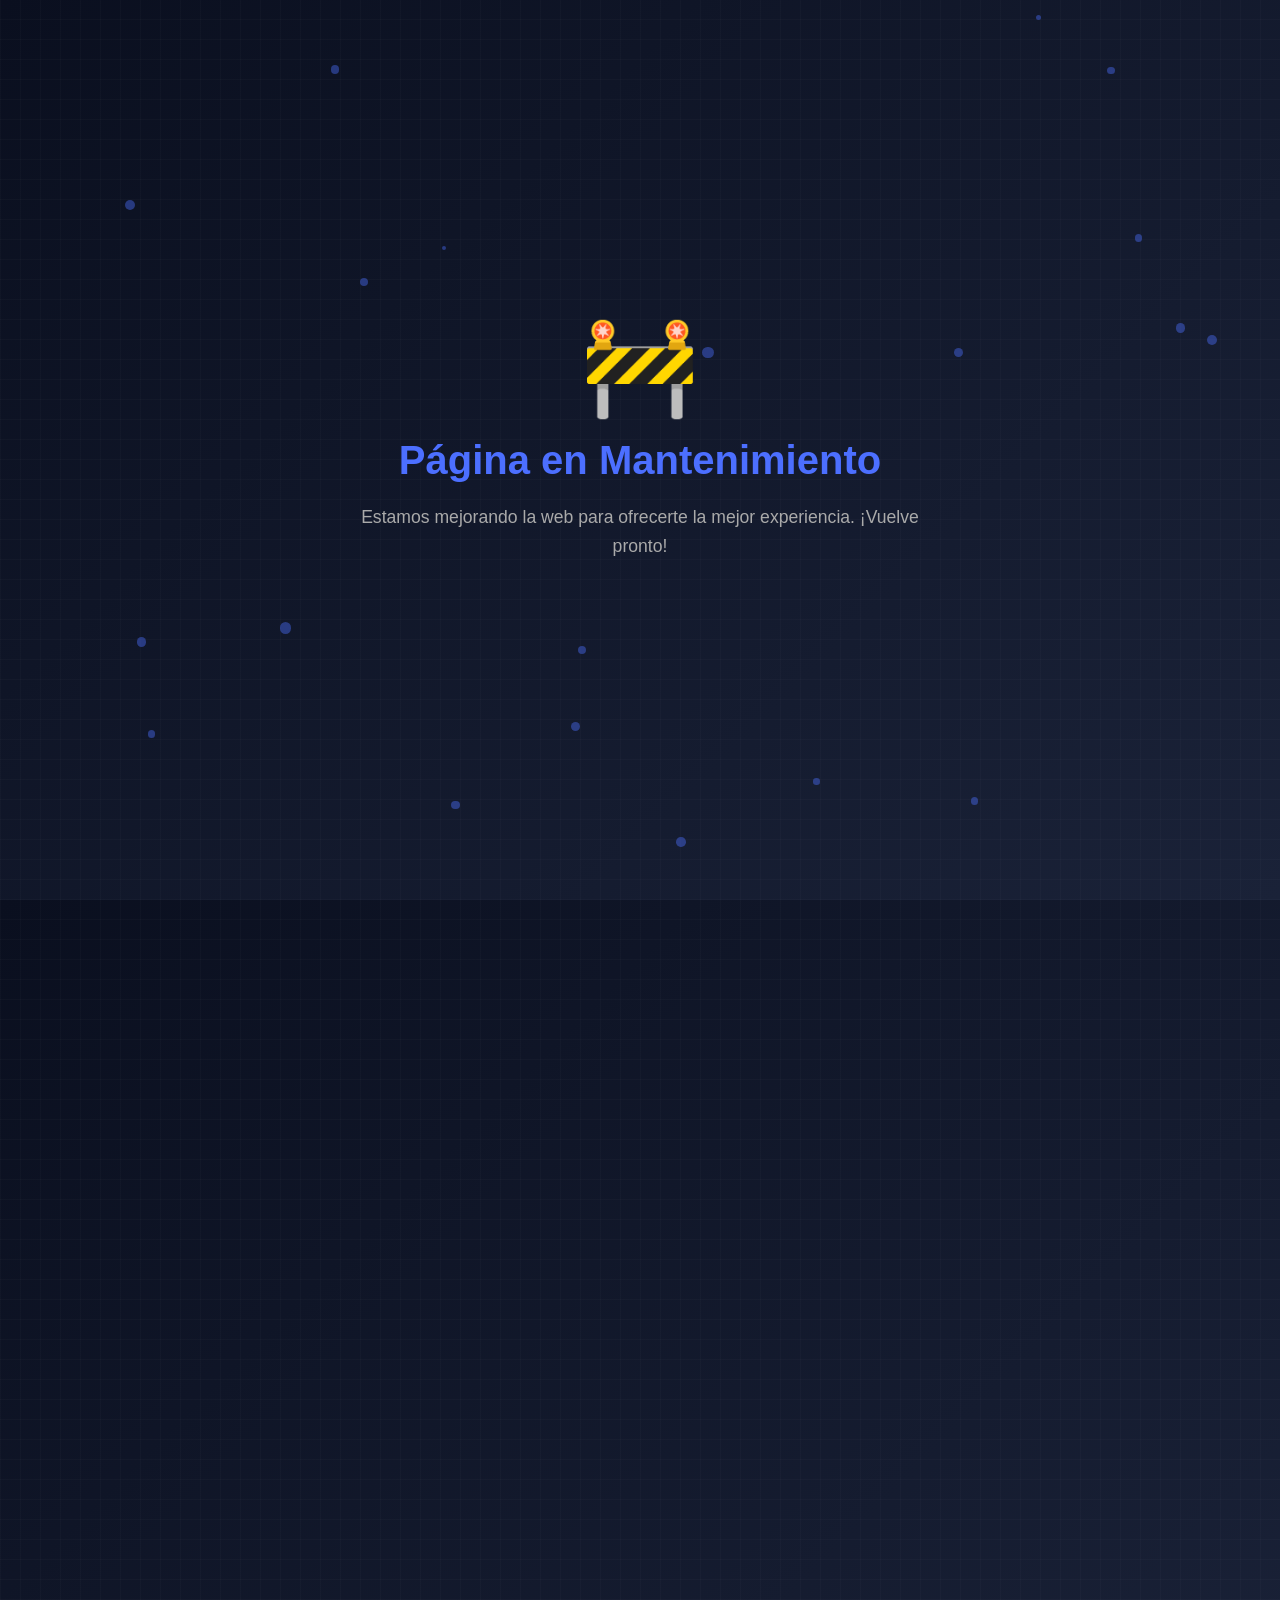
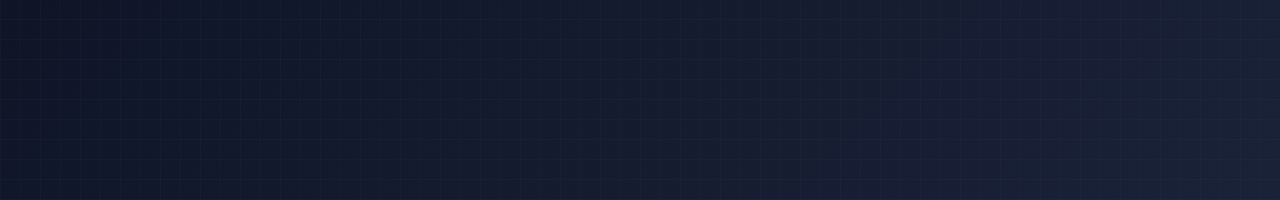
<file: index.html>
<!DOCTYPE html>
<html lang="es">
<head>
<meta charset="UTF-8">
<meta name="viewport" content="width=device-width, initial-scale=1.0">
<title>En Mantenimiento | MKDigitalNic</title>
<link rel="stylesheet" href="css/styles.css">
<style>
    /* --- GLOBAL --- */
    body {
        margin: 0;
        height: 100vh;
        display: flex;
        justify-content: center;
        align-items: center;
        background: linear-gradient(135deg, #0a0f1f, #1a2238);
        color: #eaeaea;
        font-family: 'Inter', sans-serif;
        overflow: hidden;
        position: relative;
    }

    .container {
        text-align: center;
        z-index: 1;
        max-width: 600px;
        padding: 20px;
    }

    /* --- TÍTULO GLITCH --- */
    h2 {
        font-size: 2.5rem;
        margin-bottom: 20px;
        position: relative;
        color: var(--primary);
        animation: glitch 1.5s infinite;
    }

    @keyframes glitch {
        0% { text-shadow: 2px 0 var(--secondary), -2px 0 var(--primary); }
        20% { text-shadow: -2px 2px var(--secondary), 2px -2px var(--primary); }
        40% { text-shadow: 2px -2px var(--secondary), -2px 2px var(--primary); }
        60% { text-shadow: -2px -2px var(--secondary), 2px 2px var(--primary); }
        80% { text-shadow: 2px 2px var(--secondary), -2px -2px var(--primary); }
        100% { text-shadow: 2px 0 var(--secondary), -2px 0 var(--primary); }
    }

    /* --- ICONO CENTRAL --- */
    h1 {
        font-size: 6rem;
        margin-bottom: 15px;
        animation: pulse 2s infinite;
        color: var(--primary);
    }

    @keyframes pulse {
        0%,100% { transform: scale(1); opacity: 0.9; }
        50% { transform: scale(1.1); opacity: 1; }
    }

    /* --- TEXTO --- */
    p {
        color: #aaa;
        margin-bottom: 30px;
        font-size: 1.1rem;
        line-height: 1.6;
    }

    /* --- BOTÓN MODERNO --- */
    .btn-home {
        display: inline-block;
        padding: 14px 30px;
        background: var(--primary);
        color: white;
        border-radius: 10px;
        text-decoration: none;
        font-weight: 600;
        box-shadow: 0 4px 15px rgba(76,111,255,0.4);
        transition: 0.3s ease;
    }

    .btn-home:hover {
        background: var(--secondary);
        box-shadow: 0 6px 20px rgba(0,212,255,0.6);
        transform: translateY(-3px);
    }

    /* --- LINEAS TECH DE FONDO --- */
    body::before {
        content: '';
        position: absolute;
        top: 0;
        left: 0;
        width: 200%;
        height: 200%;
        background-image: repeating-linear-gradient(0deg, rgba(255,255,255,0.02) 0px, rgba(255,255,255,0.02) 1px, transparent 1px, transparent 20px),
                          repeating-linear-gradient(90deg, rgba(255,255,255,0.02) 0px, rgba(255,255,255,0.02) 1px, transparent 1px, transparent 20px);
        animation: moveLines 25s linear infinite;
        z-index: 0;
    }

    @keyframes moveLines {
        0% { transform: translate(0,0); }
        100% { transform: translate(-50px,-50px); }
    }

    /* --- PARTICULAS FLOTANTES --- */
    .particle {
        position: absolute;
        border-radius: 50%;
        background: rgba(76,111,255,0.6);
        animation: float 10s linear infinite;
        opacity: 0.7;
    }

    @keyframes float {
        0% { transform: translateY(0) translateX(0); opacity: 0.5; }
        50% { opacity: 1; }
        100% { transform: translateY(-800px) translateX(300px); opacity: 0; }
    }
</style>
</head>
<body>
    <div class="container">
        <h1>🚧</h1>
        <h2>Página en Mantenimiento</h2>
        <p>Estamos mejorando la web para ofrecerte la mejor experiencia. ¡Vuelve pronto!</p>
    </div>

    <!-- PARTICULAS -->
    <script>
        const numParticles = 20;
        for(let i = 0; i < numParticles; i++){
            const particle = document.createElement('div');
            particle.classList.add('particle');
            particle.style.width = particle.style.height = `${Math.random()*8+4}px`;
            particle.style.left = `${Math.random()*100}vw`;
            particle.style.top = `${Math.random()*100}vh`;
            particle.style.animationDuration = `${Math.random()*10+5}s`;
            document.body.appendChild(particle);
        }
    </script>
</body>
</html>
</file>
<file: css/styles.css>
/* =================== VARIABLES =================== */
:root {
    --primary: #4c6fff;
    --secondary: #00d4ff;
    --text: #eaeaea;
    --bg: #0a0f1f;
    --bg-card: rgba(255, 255, 255, 0.05);
    --glass: rgba(255, 255, 255, 0.08);
    --shadow-glow: 0 0 20px rgba(76,111,255,0.5);
    --font: 'Inter', sans-serif;
}

/* =================== GLOBAL =================== */
* {
    margin: 0;
    padding: 0;
    box-sizing: border-box;
    font-family: var(--font);
}

body {
    background: var(--bg);
    color: var(--text);
    overflow-x: hidden;
}

.container {
    width: 90%;
    max-width: 1200px;
    margin: auto;
}

/* =================== NAVBAR =================== */
.nav {
    position: fixed;
    width: 100%;
    padding: 18px 0;
    background: rgba(5,10,25,0.8);
    backdrop-filter: blur(10px);
    z-index: 100;
}

.nav-content {
    display: flex;
    justify-content: space-between;
    align-items: center;
}

.logo {
    font-size: 26px;
    font-weight: 700;
}
.logo span {
    color: var(--primary);
}

.nav-links {
    list-style: none;
    display: flex;
    gap: 30px;
}

.nav-links a {
    color: var(--text);
    text-decoration: none;
    font-weight: 500;
    transition: 0.3s;
}

.nav-links a:hover {
    color: var(--primary);
    text-shadow: var(--shadow-glow);
}

.menu-btn {
    display: none;
    font-size: 28px;
    cursor: pointer;
    color: var(--text);
}

/* =================== HERO =================== */
.hero {
    height: 100vh;
    display: flex;
    align-items: center;
    justify-content: center;
    position: relative;
    background: url('../assets/img/hero.jpg') center/cover no-repeat;
    overflow: hidden;
}

.hero-overlay {
    position: absolute;
    width: 100%;
    height: 100%;
    background: linear-gradient(to bottom, rgba(10,15,31,0.7), rgba(10,15,31,0.9));
    z-index: 1;
}

.hero-content {
    text-align: center;
    z-index: 2;
    max-width: 700px;
    animation: fadeIn 1.5s ease-in-out;
}

.hero-content h2 {
    font-size: 3rem;
    margin-bottom: 20px;
    text-shadow: 0 0 10px var(--primary);
}

.hero-content p {
    font-size: 1.2rem;
    margin-bottom: 30px;
    color: #ccc;
    line-height: 1.6;
}

.btn-primary {
    padding: 14px 30px;
    background: var(--primary);
    color: #fff;
    border-radius: 12px;
    font-weight: 600;
    text-decoration: none;
    transition: 0.3s;
    box-shadow: 0 4px 20px rgba(76,111,255,0.5);
}

.btn-primary:hover {
    background: var(--secondary);
    transform: translateY(-3px);
    box-shadow: 0 6px 25px rgba(0,212,255,0.6);
}

/* =================== SECCIONES =================== */
.section-title {
    text-align: center;
    font-size: 2.4rem;
    margin: 80px 0 50px;
    text-shadow: 0 0 10px var(--primary);
}

/* =================== SERVICIOS =================== */
.services-grid {
    display: grid;
    grid-template-columns: repeat(auto-fit, minmax(250px,1fr));
    gap: 30px;
}

.service-card {
    background: var(--glass);
    border-radius: 20px;
    padding: 30px;
    text-align: center;
    backdrop-filter: blur(10px);
    border: 1px solid rgba(255,255,255,0.1);
    transition: 0.4s;
    position: relative;
    overflow: hidden;
}

.service-card::after {
    content: '';
    position: absolute;
    width: 100%;
    height: 100%;
    background: linear-gradient(120deg, var(--primary), var(--secondary));
    top: -100%;
    left: -100%;
    transform: rotate(25deg);
    transition: 0.5s;
    opacity: 0.2;
}

.service-card:hover::after {
    top: 0;
    left: 0;
    opacity: 0.4;
}

.service-card:hover {
    transform: translateY(-10px);
    box-shadow: 0 15px 40px rgba(76,111,255,0.3);
}

.icon-circle {
    width: 70px;
    height: 70px;
    margin: auto;
    margin-bottom: 20px;
    border-radius: 50%;
    background: var(--bg-card);
    display: flex;
    align-items: center;
    justify-content: center;
    transition: 0.3s;
}

.service-card:hover .icon-circle svg {
    stroke: var(--secondary);
    transform: scale(1.2);
}

/* =================== PROYECTOS =================== */
.projects-grid {
    display: grid;
    grid-template-columns: repeat(auto-fit, minmax(280px,1fr));
    gap: 25px;
}

.project-card {
    background: var(--glass);
    border-radius: 16px;
    overflow: hidden;
    border: 1px solid rgba(255,255,255,0.1);
    backdrop-filter: blur(8px);
    transition: 0.4s;
}

.project-card img {
    width: 100%;
    display: block;
    transition: 0.4s;
}

.project-card:hover img {
    transform: scale(1.08);
}

.project-info {
    padding: 20px;
}

/* =================== CONTACTO =================== */
.contact-form {
    max-width: 500px;
    margin: auto;
    display: flex;
    flex-direction: column;
    gap: 18px;
}

.contact-form input,
.contact-form textarea {
    padding: 15px;
    border-radius: 12px;
    border: none;
    background: var(--glass);
    color: #fff;
    font-size: 1rem;
    resize: none;
    transition: 0.3s;
}

.contact-form input:focus,
.contact-form textarea:focus {
    outline: none;
    box-shadow: 0 0 15px var(--primary);
}

.contact-form button {
    padding: 14px;
    border-radius: 12px;
    border: none;
    background: var(--primary);
    color: #fff;
    font-weight: 600;
    cursor: pointer;
    transition: 0.3s;
}

.contact-form button:hover {
    background: var(--secondary);
    box-shadow: 0 0 20px var(--secondary);
}

/* =================== FOOTER =================== */
.footer {
    text-align: center;
    padding: 40px 0;
    border-top: 1px solid rgba(255,255,255,0.1);
    margin-top: 50px;
}

/* =================== ANIMACIONES =================== */
@keyframes fadeIn {
    from { opacity: 0; transform: translateY(20px); }
    to { opacity: 1; transform: translateY(0); }
}

/* =================== RESPONSIVE =================== */
@media(max-width:768px){
    .nav-links {
        display: none;
        flex-direction: column;
        position: absolute;
        top: 70px;
        right: 20px;
        background: rgba(5,10,25,0.95);
        padding: 20px;
        border-radius: 12px;
        gap: 15px;
    }
    .nav-links.active {
        display: flex;
    }
    .menu-btn {
        display: block;
    }
    .hero-content h2 {
        font-size: 2.2rem;
    }
}

@media(max-width:480px){
    .hero-content h2 {
        font-size: 1.8rem;
    }
    .section-title {
        font-size: 1.8rem;
    }
}
</file>
